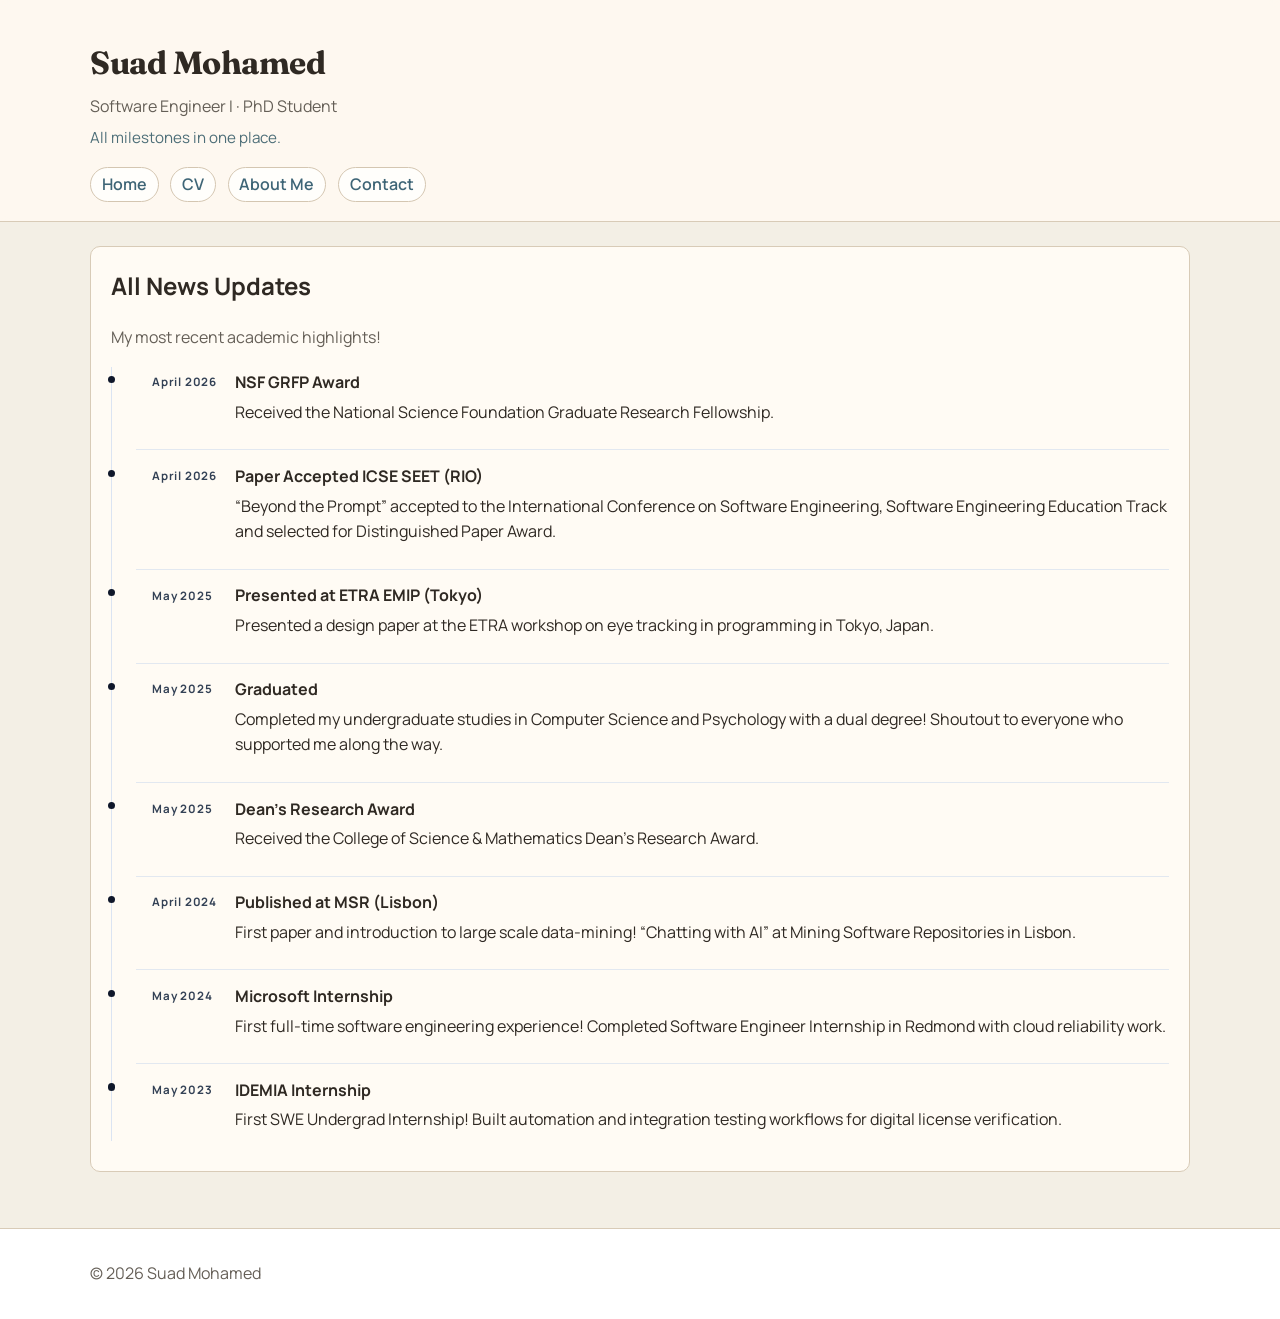
<file: news.html>
<!doctype html>
<html lang="en">
  <head>
    <meta charset="UTF-8" />
    <meta name="viewport" content="width=device-width, initial-scale=1.0" />
    <meta
      name="description"
      content="Complete news archive for Suad Mohamed with all academic and professional updates."
    />
    <title>News Archive | Suad Mohamed</title>
    <link rel="preconnect" href="https://fonts.googleapis.com" />
    <link rel="preconnect" href="https://fonts.gstatic.com" crossorigin />
    <link
      href="https://fonts.googleapis.com/css2?family=Fraunces:opsz,wght@9..144,600;9..144,700&family=Manrope:wght@400;500;700&display=swap"
      rel="stylesheet"
    />
    <link rel="icon" type="image/png" href="photos/profile/babypic.png" />
    <link rel="apple-touch-icon" href="photos/profile/babypic.png" />
    <link rel="stylesheet" href="styles.css" />
  </head>
  <body class="news-page">
    <header class="site-header">
      <div class="container">
        <h1>Suad Mohamed</h1>
        <p class="subtitle">Software Engineer I · PhD Student </p>
        <p class="home-note">All milestones in one place.</p>
        <nav aria-label="Primary navigation">
          <ul class="nav-list">
            <li><a href="index.html">Home</a></li>
            <li><a href="cv.html" target="_blank" rel="noopener">CV</a></li>
            <li><a href="about.html">About Me</a></li>
            <li class="nav-contact-item">
              <button
                type="button"
                class="nav-contact-toggle"
                id="newsContactToggle"
                aria-expanded="false"
                aria-controls="newsContactRow"
              >
                Contact
              </button>
              <div class="nav-contact-row" id="newsContactRow" aria-label="Contact links">
                <a class="nav-contact-icon" href="mailto:suad.h.mohamed@vanderbilt.edu" aria-label="Email">
                  <svg viewBox="0 0 24 24" width="30" height="30" aria-hidden="true" focusable="false">
                    <path d="M3 6h18v12H3z" fill="none" stroke="currentColor" stroke-width="1.8" />
                    <path d="M3 7l9 7 9-7" fill="none" stroke="currentColor" stroke-width="1.8" />
                  </svg>
                </a>
                <a class="nav-contact-icon" href="https://www.linkedin.com/in/suad-hmohamed" aria-label="LinkedIn">
                  <svg viewBox="0 0 24 24" width="30" height="30" aria-hidden="true" focusable="false">
                    <path d="M5 9h3v10H5zM6.5 5.5A1.5 1.5 0 116.5 8a1.5 1.5 0 010-3zM10 9h3v1.6c.7-1.2 2-1.9 3.3-1.8 2.3 0 4 1.5 4 4.5V19h-3v-5.1c0-1.4-.5-2.3-1.8-2.3s-2 .8-2 2.3V19h-3z" fill="currentColor" />
                  </svg>
                </a>
                <a class="nav-contact-icon" href="https://github.com/sussanmo" aria-label="GitHub">
                  <svg viewBox="0 0 24 24" width="30" height="30" aria-hidden="true" focusable="false">
                    <path d="M12 2C6.5 2 2 6.6 2 12.3c0 4.5 2.8 8.3 6.7 9.6.5.1.7-.2.7-.5v-2c-2.7.6-3.2-1.2-3.2-1.2-.4-1.2-1-1.5-1-1.5-.9-.6 0-.6 0-.6 1 .1 1.6 1.1 1.6 1.1.9 1.6 2.3 1.1 2.8.9.1-.7.4-1.1.7-1.3-2.1-.2-4.3-1.1-4.3-4.8 0-1 .3-1.8.8-2.5 0-.2-.3-1.2.1-2.5 0 0 .8-.3 2.6 1a8.8 8.8 0 014.8 0c1.8-1.3 2.6-1 2.6-1 .4 1.3.1 2.3.1 2.5.5.7.8 1.5.8 2.5 0 3.7-2.2 4.6-4.3 4.8.4.3.7 1 .7 2v2.9c0 .3.2.6.7.5 3.9-1.3 6.7-5.1 6.7-9.6C22 6.6 17.5 2 12 2z" fill="currentColor" />
                  </svg>
                </a>
              </div>
            </li>
          </ul>
        </nav>
      </div>
    </header>

    <main class="container">
      <section class="card">
        <h2>All News Updates</h2>
        <p class="news-intro">
            My most recent academic highlights!
        </p>
        <ol class="news-archive-list" aria-label="All news updates in chronological order">
          <li class="news-archive-item">
            <article>
              <p class="news-year">April 2026</p>
              <h3>NSF GRFP Award</h3>
              <p>
                Received the National Science Foundation Graduate Research Fellowship.
              </p>
            </article>
          </li>
          <li class="news-archive-item">
            <article>
              <p class="news-year">April 2026</p>
              <h3>Paper Accepted ICSE SEET (RIO)</h3>
              <p>
                “Beyond the Prompt” accepted to the International Conference on Software Engineering,
                Software Engineering Education Track and selected for Distinguished Paper Award.
              </p>
            </article>
          </li>

          <li class="news-archive-item">
            <article>
              <p class="news-year">May 2025</p>
              <h3>Presented at ETRA EMIP (Tokyo)</h3>
              <p>
                Presented a design paper at the ETRA workshop on eye tracking in programming in Tokyo, Japan.
              </p>
            </article>
          </li>

          <li class="news-archive-item">
            <article>
              <p class="news-year">May 2025</p>
              <h3>Graduated</h3>
              <p>
                Completed my undergraduate studies in Computer Science and Psychology with a dual degree! Shoutout to everyone who supported me along the way.
              </p>
            </article>
          </li>

          <li class="news-archive-item">
            <article>
              <p class="news-year">May 2025</p>
              <h3>Dean's Research Award</h3>
              <p>
                Received the College of Science &amp; Mathematics Dean's Research Award.
              </p>
            </article>
          </li>

          <li class="news-archive-item">
            <article>
              <p class="news-year">April 2024</p>
              <h3>Published at MSR (Lisbon)</h3>
              <p>
                First paper and introduction to large scale data-mining! “Chatting with AI” at Mining Software Repositories in Lisbon.
              </p>
            </article>
          </li>

          <li class="news-archive-item">
            <article>
              <p class="news-year">May 2024</p>
              <h3>Microsoft Internship</h3>
              <p>
                First full-time software engineering experience! Completed Software Engineer Internship in Redmond with cloud reliability work.
              </p>
            </article>
          </li>

          <li class="news-archive-item">
            <article>
              <p class="news-year">May 2023</p>
              <h3>IDEMIA Internship</h3>
              <p>
                First SWE Undergrad Internship! Built automation and integration testing workflows for digital license verification.
              </p>
            </article>
          </li>
        </ol>
      </section>
    </main>

    <footer class="site-footer">
      <div class="container">
        <p>© <span id="year">2026</span> Suad Mohamed</p>
      </div>
    </footer>
    <script src="news.js"></script>
  </body>
</html>
</file>
<file: styles.css>
:root {
  --bg: #f8fafc;
  --text: #0f172a;
  --muted: #475569;
  --card: #ffffff;
  --border: #e2e8f0;
  --link: #1d4ed8;
  --pin-card-width: 230px;
  --pin-row-unit: 10px;
}

* {
  box-sizing: border-box;
}

body {
  margin: 0;
  font-family: Arial, Helvetica, sans-serif;
  background: var(--bg);
  color: var(--text);
  line-height: 1.6;
}

.home-page .corner-greeter {
  position: fixed;
  top: 0;
  right: 0;
  display: grid;
  justify-items: center;
  gap: 0;
  z-index: 30;
  pointer-events: none;
  animation: corner-slide-in 950ms cubic-bezier(0.19, 1.2, 0.36, 1);
  transition: opacity 180ms ease, transform 220ms ease;
}

.home-page .corner-greeter.is-hidden {
  opacity: 0;
  transform: translateY(-10px);
}

.home-page .corner-greeter-mascot {
  width: 56px;
  height: 56px;
  display: block;
  object-fit: contain;
}

@keyframes corner-slide-in {
  0% {
    transform: translateX(88px) rotate(4deg);
    opacity: 0;
  }
  70% {
    transform: translateX(-6px) rotate(-2deg);
    opacity: 1;
  }
  100% {
    transform: translateX(0) rotate(0deg);
    opacity: 1;
  }
}

.home-page {
  --bg: #f3efe5;
  --text: #2f2923;
  --muted: #655f57;
  --card: #fffbf4;
  --border: #d8cbb7;
  --link: #3e6576;
  font-family: 'Manrope', sans-serif;
  background:
    radial-gradient(circle at 10% 8%, rgba(156, 129, 96, 0.16), rgba(156, 129, 96, 0)),
    radial-gradient(circle at 88% 16%, rgba(86, 126, 116, 0.14), rgba(86, 126, 116, 0)),
    var(--bg);
}

.home-page h1,
.home-page h2 {
  font-family: 'Fraunces', serif;
  letter-spacing: -0.015em;
}

.home-page .container {
  width: min(1100px, 94%);
}

.home-page .site-header {
  background: rgba(255, 250, 242, 0.86);
  border-bottom: 1px solid #d8cbb7;
  backdrop-filter: blur(5px);
  padding: 2.3rem 0 1.2rem;
}

.home-page .subtitle {
  margin-bottom: 0.4rem;
}

.home-note {
  margin: 0.2rem 0 1rem;
  color: #4d6e78;
  font-size: 0.95rem;
}

.news-page {
  --bg: #f3efe5;
  --text: #2f2923;
  --muted: #655f57;
  --card: #fffbf4;
  --border: #d8cbb7;
  --link: #3e6576;
  font-family: 'Manrope', sans-serif;
  background: var(--bg);
}

.news-page .container {
  width: min(1100px, 94%);
}

.news-page .site-header {
  background: rgba(255, 250, 242, 0.86);
  border-bottom: 1px solid #d8cbb7;
  backdrop-filter: blur(5px);
  padding: 2.3rem 0 1.2rem;
}

.news-page .site-header h1 {
  font-family: 'Fraunces', serif;
  letter-spacing: -0.015em;
}

.news-page .subtitle {
  margin-bottom: 0.4rem;
}

.home-page .nav-list a,
.home-page .nav-contact-toggle,
.about-page .nav-list a,
.about-page .nav-contact-toggle,
.news-page .nav-list a,
.news-page .nav-contact-toggle {
  background: rgba(255, 255, 255, 0.75);
  border: 1px solid #d4c6b1;
  border-radius: 999px;
  padding: 0.24rem 0.68rem;
  min-height: 2rem;
  display: inline-flex;
  align-items: center;
  line-height: 1.2;
  color: var(--link);
  font: inherit;
  font-weight: 600;
  text-decoration: none;
  appearance: none;
}

.home-page .nav-list,
.about-page .nav-list,
.news-page .nav-list {
  gap: 0.72rem;
}

.home-page .nav-contact-item,
.about-page .nav-contact-item,
.news-page .nav-contact-item {
  position: relative;
  display: inline-flex;
  align-items: center;
  gap: 0;
  min-height: 2rem;
  vertical-align: middle;
}

.home-page .nav-contact-toggle {
  cursor: pointer;
}

.about-page .nav-contact-toggle {
  cursor: pointer;
}

.news-page .nav-contact-toggle {
  cursor: pointer;
}

.home-page .nav-contact-row,
.about-page .nav-contact-row,
.news-page .nav-contact-row {
  position: absolute;
  top: 0;
  left: calc(100% + 0.35rem);
  z-index: 25;
  display: inline-flex;
  align-items: center;
  gap: 0.26rem;
  min-height: 2.3rem;
  padding: 0;
  overflow: hidden;
  max-width: 0;
  opacity: 0;
  transform: translate(-8px, 0);
  transition: max-width 260ms ease, opacity 210ms ease, transform 260ms ease;
}

.home-page .nav-contact-row.is-open,
.about-page .nav-contact-row.is-open,
.news-page .nav-contact-row.is-open {
  max-width: 180px;
  opacity: 1;
  transform: translate(0, 0);
}

.home-page .nav-contact-icon,
.about-page .nav-contact-icon,
.news-page .nav-contact-icon {
  width: 2.2rem;
  height: 2.2rem;
  border-radius: 999px;
  border: 1px solid #9f7a4e;
  background: #fff7ea;
  color: #3f2f1f;
  display: grid;
  place-items: center;
}

.home-page .nav-contact-icon svg,
.about-page .nav-contact-icon svg,
.news-page .nav-contact-icon svg {
  display: block;
  width: 28px !important;
  height: 28px !important;
}

.home-page .nav-contact-icon:hover,
.about-page .nav-contact-icon:hover,
.news-page .nav-contact-icon:hover {
  background: #e8cfad;
}

.home-page .card {
  border-radius: 18px;
  border-color: #d8cbb7;
  box-shadow: 0 14px 24px rgba(79, 60, 38, 0.08);
  margin-bottom: 1rem;
  padding: 1.15rem 1.2rem;
  animation: home-card-rise 420ms ease both;
}

.home-page .home-layout {
  display: block;
}

.home-page .home-about {
  width: 100%;
}

.home-page .intro-grid {
  display: block;
}

.home-page .home-publications {
  width: 100%;
}

.home-page .home-news {
  width: 100%;
}

.home-page .card:nth-of-type(2) {
  animation-delay: 70ms;
}

.home-page .card:nth-of-type(3) {
  animation-delay: 140ms;
}

.home-page .card:nth-of-type(4) {
  animation-delay: 210ms;
}

.home-page .headshot-frame {
  border-radius: 16px;
  border: 1px solid #d3c2ab;
  background: #f7f0e4;
  padding: 0.35rem;
  width: 190px;
  max-width: 190px;
  aspect-ratio: 4 / 5;
  float: right;
  clear: right;
  margin: 0.05rem 0 0.7rem 0.95rem;
  box-shadow: 0 10px 20px rgba(79, 60, 38, 0.12);
  overflow: hidden;
}

.home-page .headshot {
  min-height: 0;
  border-radius: 12px;
  object-position: center 24%;
}

.home-signature {
  clear: both;
  margin-top: 0.9rem;
  border-top: 1px dashed #cdbba2;
  padding-top: 0.75rem;
}

.home-signature p {
  margin: 0;
  font-size: 0.82rem;
  text-transform: uppercase;
  letter-spacing: 0.08em;
  color: #6c5a45;
}

.cozy-tags {
  margin-top: 0.45rem;
  display: flex;
  flex-wrap: wrap;
  gap: 0.42rem;
}

.cozy-tags span {
  font-size: 0.8rem;
  background: #f1e8da;
  color: #4d4438;
  border: 1px solid #d7c7af;
  border-radius: 999px;
  padding: 0.25rem 0.6rem;
}

.home-page .news-intro {
  color: #665f56;
}

.home-page .news-card {
  background: #fff9ef;
  border-color: #ddccb1;
  box-shadow: 0 12px 26px rgba(77, 64, 47, 0.14);
}

.home-page main {
  padding: 1.2rem 0 2.2rem;
}

.home-page .news-year {
  color: #3f6b67;
}

@keyframes home-card-rise {
  from {
    opacity: 0;
    transform: translateY(8px);
  }
  to {
    opacity: 1;
    transform: translateY(0);
  }
}

.container {
  width: min(900px, 92%);
  margin: 0 auto;
}

.site-header {
  background: #ffffff;
  border-bottom: 1px solid var(--border);
  padding: 2rem 0 1rem;
}

h1 {
  margin: 0;
  font-size: 2rem;
}

.subtitle {
  margin: 0.4rem 0 1rem;
  color: var(--muted);
}

.nav-list {
  list-style: none;
  display: flex;
  gap: 1rem;
  margin: 0;
  padding: 0;
  flex-wrap: wrap;
  align-items: center;
}

.nav-list li {
  display: flex;
  align-items: center;
}

.nav-list a {
  color: var(--link);
  text-decoration: none;
  font-weight: 600;
}

.nav-list a:hover {
  text-decoration: underline;
}

main {
  padding: 1.5rem 0 2.5rem;
}

.card {
  background: var(--card);
  border: 1px solid var(--border);
  border-radius: 10px;
  padding: 1.25rem;
  margin-bottom: 1rem;
}

.intro-grid {
  display: grid;
  grid-template-columns: 1.4fr 1fr;
  gap: 1rem;
  align-items: stretch;
}

.headshot-frame {
  border: 1px solid var(--border);
  border-radius: 10px;
  min-height: 220px;
  overflow: hidden;
  background: #f1f5f9;
}

.headshot {
  width: 100%;
  height: 100%;
  min-height: 220px;
  object-fit: cover;
  display: block;
}

.card ul {
  padding-left: 1.2rem;
}

.card li {
  margin-bottom: 0.65rem;
}

.card ul ul {
  margin-top: 0.35rem;
}

.card p {
  margin-top: 0.5rem;
  margin-bottom: 0.5rem;
}

/* Publications */
.pub-list {
  display: flex;
  flex-direction: column;
  gap: 0;
}

.pub-item {
  padding: 1rem 0;
  border-bottom: 1px solid var(--border);
}

.pub-item:last-child {
  border-bottom: none;
  padding-bottom: 0;
}

.pub-meta {
  display: flex;
  align-items: center;
  flex-wrap: wrap;
  gap: 0.3rem;
  margin-bottom: 0.35rem;
}

.pub-venue-name {
  font-weight: 700;
  font-size: 0.85rem;
  color: var(--text);
}

.pub-dot {
  color: var(--muted);
  font-size: 0.85rem;
}

.pub-location {
  font-size: 0.82rem;
  color: var(--muted);
}

.pub-title {
  margin: 0 0 0.2rem;
  font-weight: 700;
  font-size: 0.97rem;
  line-height: 1.4;
  color: var(--text);
}

.pub-title a {
  color: inherit;
  text-decoration: none;
}

.pub-title a:hover {
  text-decoration: underline;
  color: var(--link, #3e6576);
}

.pub-authors {
  margin: 0;
  font-size: 0.85rem;
  color: var(--muted);
}

.pub-me {
  font-weight: 700;
  color: var(--text);
}

.pub-award {
  font-size: 0.82rem;
  color: #a07c2a;
  font-style: italic;
}

.pub-links {
  margin-left: auto;
}

.pub-links a {
  font-size: 0.78rem;
  font-weight: 700;
  color: var(--link, #3e6576);
  text-decoration: none;
  border: 1px solid var(--link, #3e6576);
  border-radius: 4px;
  padding: 0.1rem 0.4rem;
}

.pub-links a:hover {
  background: var(--link, #3e6576);
  color: #fff;
}

.news-intro {
  color: var(--muted);
}

.news-card {
  width: min(560px, 82vw);
  max-width: 560px;
  min-height: 220px;
  background: #f8fafc;
  border: 1px solid var(--border);
  border-radius: 16px;
  padding: 1rem;
  box-shadow: 0 16px 34px rgba(15, 23, 42, 0.12);
  position: absolute;
  top: 0;
  left: 50%;
  transform-origin: center;
  transition: transform 650ms ease, opacity 650ms ease, filter 650ms ease,
    box-shadow 650ms ease;
}

.news-card h3 {
  margin: 0.2rem 0 0.4rem;
  font-size: 1rem;
}

.news-year {
  display: inline-block;
  margin: 0;
  font-size: 0.8rem;
  font-weight: 700;
  color: var(--link);
}

.news-deck {
  position: relative;
  height: 270px;
  margin-top: 0.35rem;
  overflow: hidden;
  cursor: ew-resize;
}

.news-deck:focus-visible {
  outline: 2px solid var(--link);
  outline-offset: 4px;
}

.news-track {
  position: relative;
  width: 100%;
  height: 100%;
}

.news-card.is-center {
  transform: translate(-50%, 14px) scale(1);
  opacity: 1;
  filter: blur(0);
  z-index: 5;
}

.news-card.is-left {
  transform: translate(calc(-50% - 300px), 24px) scale(0.9) rotate(-1deg);
  opacity: 0.82;
  filter: blur(0.2px);
  z-index: 4;
}

.news-card.is-right {
  transform: translate(calc(-50% + 300px), 24px) scale(0.9) rotate(1deg);
  opacity: 0.82;
  filter: blur(0.2px);
  z-index: 4;
}

.news-card.is-back {
  transform: translate(-50%, 34px) scale(0.82);
  opacity: 0;
  filter: blur(0.8px);
  z-index: 1;
  pointer-events: none;
}

.news-archive-list {
  margin: 1rem 0 0;
  padding: 0 0 0 1.5rem;
  list-style: none;
  border-left: 1px solid #dbe4f2;
}

.news-archive-item {
  position: relative;
  margin: 0;
  padding: 0 0 1rem 1rem;
  border-bottom: 1px solid #e2e8f0;
}

.news-archive-item:last-child {
  border-bottom: none;
  padding-bottom: 0;
}

.news-archive-item::before {
  content: '';
  position: absolute;
  left: -1.74rem;
  top: 0.55rem;
  width: 0.45rem;
  height: 0.45rem;
  border-radius: 999px;
  background: #0f172a;
}

.news-archive-item article {
  display: grid;
  grid-template-columns: 68px 1fr;
  column-gap: 0.95rem;
  align-items: start;
  padding-top: 0.2rem;
}

.news-archive-item .news-year {
  grid-column: 1;
  margin-top: 0.2rem;
  font-size: 0.72rem;
  letter-spacing: 0.07em;
  color: #334155;
}

.news-archive-item h3,
.news-archive-item p {
  grid-column: 2;
}

.news-archive-item h3 {
  margin: 0 0 0.2rem;
  font-size: 1rem;
}

.news-archive-item p {
  margin-top: 0;
}

.about-page {
  --pin-card-width: 300px;
  --pin-row-unit: 10px;
  --link: #3e6576;
  background: #f2efe6;
  font-family: 'Manrope', sans-serif;
}

.about-page .site-header {
  background: rgba(255, 250, 242, 0.86);
  border-bottom: 1px solid #d8cbb7;
  backdrop-filter: blur(5px);
  padding: 2.3rem 0 1.2rem;
}

.about-page .site-header h1 {
  font-family: 'Fraunces', serif;
  letter-spacing: -0.015em;
}

.about-page .subtitle {
  margin-bottom: 0.4rem;
}

.about-page .home-note {
  margin: 0.2rem 0 1rem;
  color: #4d6e78;
  font-size: 0.95rem;
}

.about-page .nav-list a:hover {
  text-decoration: underline;
}

.about-page h1,
.about-page h2 {
  font-family: 'Space Grotesk', sans-serif;
}

.about-feed-card {
  border-radius: 18px;
  background: #fbf8f1;
  border-color: #d9cfbe;
  box-shadow: 0 16px 28px rgba(93, 72, 50, 0.12);
  width: min(980px, 100%);
  margin-inline: auto;
}

.about-intro-copy h2 {
  margin: 0.2rem 0 0.3rem;
}

.about-story-toolbar {
  margin-top: 0.95rem;
  display: flex;
  align-items: flex-start;
  justify-content: space-between;
  gap: 0.8rem;
}

.story-strip {
  display: flex;
  gap: 0.9rem;
  flex-wrap: wrap;
  margin-top: 1rem;
}

.about-feed-filter {
  border: 1px solid #efcba8;
  background: #fff8ef;
  color: #7c4f2f;
  border-radius: 999px;
  padding: 0.28rem 0.64rem;
  font-size: 0.78rem;
  font-weight: 700;
  cursor: pointer;
}

.about-feed-filter.is-active {
  background: #9a3412;
  border-color: #9a3412;
  color: #fff7ed;
}

.story-highlight {
  border: none;
  background: transparent;
  color: #4b3a2a;
  padding: 0;
  display: grid;
  justify-items: center;
  gap: 0.28rem;
  cursor: pointer;
}

.story-ring {
  width: 76px;
  height: 76px;
  border-radius: 999px;
  background: conic-gradient(from 120deg, #6a8f6e, #53758f, #7a5a3c, #6a8f6e);
  padding: 3px;
  display: inline-flex;
  align-items: center;
  justify-content: center;
  box-shadow: 0 8px 14px rgba(75, 58, 42, 0.18);
}

.story-thumb {
  width: 100%;
  height: 100%;
  border-radius: 999px;
  object-fit: cover;
  border: 2px solid #fff7ee;
}

.story-label {
  font-size: 0.78rem;
  font-weight: 700;
  letter-spacing: 0.01em;
}

.story-highlight:hover .story-ring {
  transform: translateY(-1px) scale(1.03);
}

.story-highlight:focus-visible {
  outline: 2px solid #53758f;
  outline-offset: 2px;
}

.about-filter-menu-wrap {
  position: relative;
  display: inline-block;
  flex-shrink: 0;
}

.about-filter-menu-button {
  border: 1px solid #c8b89d;
  background: #f7f0e4;
  color: #4b3a2a;
  border-radius: 999px;
  padding: 0.36rem 0.72rem;
  font-size: 0.8rem;
  font-weight: 700;
  display: inline-flex;
  align-items: center;
  gap: 0.35rem;
  cursor: pointer;
}

.about-filter-menu-button:hover {
  background: #efe6d8;
}

.about-filter-menu-button[aria-expanded='true'] {
  background: #e4d9c8;
  border-color: #b6a58b;
}

.about-filter-icon {
  display: inline-flex;
  align-items: center;
}

.about-filter-menu {
  position: absolute;
  top: calc(100% + 0.35rem);
  right: 0;
  background: #fffaf0;
  border: 1px solid #d6cab5;
  border-radius: 12px;
  box-shadow: 0 10px 18px rgba(75, 58, 42, 0.12);
  padding: 0.5rem;
  display: flex;
  flex-wrap: wrap;
  gap: 0.35rem;
  min-width: 250px;
  z-index: 12;
  opacity: 0;
  visibility: hidden;
  pointer-events: none;
  transform: translateY(6px) scale(0.98);
  transform-origin: top left;
  transition: opacity 180ms ease, transform 180ms ease, visibility 180ms ease;
}

.about-filter-menu.is-open {
  opacity: 1;
  visibility: visible;
  pointer-events: auto;
  transform: translateY(0) scale(1);
}

.about-feed-filter {
  border: 1px solid #d5c8b2;
  background: #fff7eb;
  color: #4b3a2a;
  border-radius: 999px;
  padding: 0.25rem 0.62rem;
  font-size: 0.76rem;
  font-weight: 700;
  cursor: pointer;
}

.about-feed-filter.is-active {
  background: #53758f;
  border-color: #53758f;
  color: #f3f8fc;
}

.about-page .container {
  width: min(1080px, 92%);
}

.about-page main.container {
  display: flex;
  justify-content: center;
}

.about-page .pin-board {
  grid-template-columns: repeat(3, minmax(0, 1fr));
  grid-auto-rows: auto;
  grid-auto-flow: row;
  justify-content: stretch;
  gap: 0.8rem;
  max-width: 860px;
  margin: 1rem auto 0;
}

.about-page .pin-card {
  width: 100%;
  border-radius: 18px;
  padding: 0;
  background: #31463c;
  border: 1px solid #a7b9ad;
  position: relative;
}

.about-page .pin-image {
  width: 100%;
  aspect-ratio: 1 / 1;
  height: auto;
  border-radius: 18px;
  margin: 0;
  transition: transform 240ms ease;
}

.about-page .pin-card h3,
.about-page .pin-card p {
  display: none;
}

.about-page .pin-card .pin-caption {
  position: absolute;
  left: 0;
  right: 0;
  bottom: 0;
  padding: 0.75rem 0.75rem 0.85rem;
  background: linear-gradient(to top, rgba(49, 70, 60, 0.88), rgba(49, 70, 60, 0));
}

.about-page .pin-card .pin-caption p {
  display: block;
  margin: 0.22rem 0 0;
  color: #f8fafc;
  font-size: 0.8rem;
  line-height: 1.25;
}

.pin-caption-tag {
  display: inline-block;
  border-radius: 999px;
  background: rgba(240, 234, 220, 0.25);
  color: #f3ede2;
  font-size: 0.69rem;
  font-weight: 700;
  letter-spacing: 0.04em;
  text-transform: uppercase;
  padding: 0.16rem 0.48rem;
}

.about-page .pin-card.is-hidden {
  display: none;
}

.about-page .pin-card:hover .pin-image {
  transform: scale(1.03);
}

.pin-board {
  width: 100%;
  display: grid;
  grid-template-columns: repeat(auto-fill, var(--pin-card-width));
  grid-auto-rows: var(--pin-row-unit);
  grid-auto-flow: dense;
  justify-content: center;
  gap: 0.75rem;
  margin-top: 1rem;
}

.pin-card {
  width: var(--pin-card-width);
  background: #f3f3f3;
  border: none;
  border-radius: 12px;
  padding: 0;
  text-align: left;
  overflow: hidden;
  margin: 0;
}

button.pin-card {
  cursor: pointer;
  font: inherit;
  color: inherit;
}

button.pin-card:hover {
  transform: translateY(-2px);
}

button.pin-card:focus-visible {
  outline: 2px solid var(--link);
  outline-offset: 2px;
}

.pin-image {
  display: block;
  width: 100%;
  border-radius: 12px;
  object-fit: cover;
  margin-bottom: 0;
}

.pin-card h3 {
  margin: 0.65rem 0.75rem 0.2rem;
  font-size: 1rem;
  line-height: 1.2;
}

.pin-card p {
  margin: 0 0.75rem 0.75rem;
  font-size: 0.9rem;
  color: var(--muted);
}

.pin-small .pin-image {
  height: 240px;
}

.pin-medium .pin-image {
  height: 320px;
}

.pin-large .pin-image {
  height: 400px;
}

.pin-modal {
  position: fixed;
  inset: 0;
  background: rgba(15, 23, 42, 0.6);
  display: none;
  align-items: center;
  justify-content: center;
  z-index: 50;
  padding: 1rem;
}

.pin-modal.is-open {
  display: flex;
}

.pin-modal-content {
  width: min(420px, 96%);
  background: #fffaf2;
  border-radius: 16px;
  padding: 0.75rem;
  border: 1px solid #d6cab5;
  position: relative;
}

.pin-modal-media {
  position: relative;
  width: 100%;
  aspect-ratio: 1 / 1;
  border-radius: 12px;
  overflow: hidden;
  background: #ece3d2;
}

.pin-modal-media.is-square {
  aspect-ratio: 1 / 1;
}

.pin-modal-media.is-portrait {
  aspect-ratio: 4 / 5;
}

.pin-modal-image {
  width: 100%;
  height: 100%;
  max-height: none;
  object-fit: contain;
  object-position: center;
  border-radius: 0;
}

.pin-modal-image.is-crop-fit {
  object-fit: cover;
}

.pin-modal-meta {
  margin: 0.55rem 0 0.25rem;
  font-size: 0.78rem;
  letter-spacing: 0.08em;
  text-transform: uppercase;
  color: #5f7a65;
}

.pin-modal-step {
  border: 1px solid #cdbda4;
  background: #f6ede0;
  color: #4b3a2a;
  border-radius: 999px;
  padding: 0.35rem 0.75rem;
  font-size: 0.82rem;
  font-weight: 700;
  cursor: pointer;
}

.pin-modal-step:hover {
  background: #ede2d1;
}

.pin-modal-step-overlay {
  position: absolute;
  top: 50%;
  transform: translateY(-50%);
  width: 2rem;
  height: 2rem;
  border-radius: 999px;
  border: none;
  background: rgba(59, 84, 71, 0.62);
  color: #f7f3e9;
  font-size: 1.35rem;
  line-height: 1;
  display: grid;
  place-items: center;
  padding: 0;
}

.pin-modal-step-prev {
  left: 0.45rem;
}

.pin-modal-step-next {
  right: 0.45rem;
}

.pin-modal-step-overlay[disabled] {
  opacity: 0;
  pointer-events: none;
}

.pin-modal-close {
  position: absolute;
  top: 0.5rem;
  right: 0.6rem;
  border: none;
  background: #ffffff;
  width: 2rem;
  height: 2rem;
  border-radius: 999px;
  cursor: pointer;
  font-size: 1.2rem;
  line-height: 1;
}

h2 {
  margin-top: 0;
}

a {
  color: var(--link);
}

.site-footer {
  border-top: 1px solid var(--border);
  background: #ffffff;
  padding: 1rem 0;
  color: var(--muted);
}

@media (max-width: 700px) {
  .intro-grid {
    grid-template-columns: 1fr;
  }

  .home-page .container {
    width: min(980px, 94%);
  }

  .home-page .home-layout {
    display: block;
  }

  .home-page .intro-grid {
    display: block;
  }

  .home-page .headshot-frame {
    float: right;
    clear: right;
    max-width: 280px;
    width: min(100%, 280px);
    aspect-ratio: auto;
    padding: 0.3rem;
    margin: 0.05rem 0 0.8rem 0.8rem;
  }

  .home-page .nav-contact-row.is-open {
    max-width: 220px;
  }

  .home-page .corner-greeter {
    top: 0;
    right: 0;
  }

  .home-page .corner-greeter-mascot {
    width: 48px;
    height: 48px;
  }

  .news-deck {
    height: auto;
    overflow-x: auto;
    overflow-y: hidden;
    padding-bottom: 0.25rem;
    cursor: grab;
  }

  .news-track {
    display: flex;
    gap: 0.75rem;
    width: max-content;
    height: auto;
  }

  .news-card {
    position: static;
    width: 86vw;
    min-height: 200px;
    max-width: 460px;
    transform: none;
    opacity: 1;
    filter: none;
    box-shadow: 0 12px 22px rgba(15, 23, 42, 0.11);
  }

  .news-card.is-center,
  .news-card.is-left,
  .news-card.is-right,
  .news-card.is-back {
    transform: none;
    opacity: 1;
    filter: none;
  }

  .news-archive-list {
    padding-left: 1.15rem;
  }

  .news-archive-item {
    padding-left: 0.8rem;
  }

  .news-archive-item::before {
    left: -1.4rem;
  }

  .news-archive-item article {
    grid-template-columns: 1fr;
    row-gap: 0.2rem;
  }

  .news-archive-item .news-year,
  .news-archive-item h3,
  .news-archive-item p {
    grid-column: 1;
  }

  .pin-board {
    grid-template-columns: repeat(auto-fill, minmax(180px, 1fr));
    grid-auto-rows: 6px;
    justify-content: stretch;
  }

  .about-page {
    --pin-card-width: 100%;
    --pin-row-unit: 8px;
  }

  .about-intro-copy {
    text-align: center;
  }

  .about-page .nav-contact-row.is-open {
    max-width: 220px;
  }

  .story-strip {
    justify-content: center;
  }

  .about-story-toolbar {
    flex-direction: column;
    align-items: center;
  }

  .about-filter-menu-wrap {
    display: block;
    text-align: center;
  }

  .about-filter-menu {
    left: 50%;
    transform: translateX(-50%);
  }

  .about-page .container {
    width: min(900px, 95%);
  }

  .about-page .pin-board {
    grid-template-columns: repeat(3, minmax(0, 1fr));
    grid-auto-rows: auto;
    gap: 0.6rem;
    max-width: 760px;
  }

  .about-page .pin-card h3 {
    font-size: 0.95rem;
  }

  .about-page .pin-card p {
    font-size: 0.82rem;
  }

  .about-page .pin-card .pin-caption p {
    font-size: 0.76rem;
  }

  .story-strip {
    gap: 0.6rem;
  }

  .story-ring {
    width: 66px;
    height: 66px;
  }

  .about-page .pin-small .pin-image {
    height: 180px;
  }

  .about-page .pin-medium .pin-image {
    height: 230px;
  }

  .about-page .pin-large .pin-image {
    height: 280px;
  }

  .pin-card {
    width: 100%;
    border-radius: 18px;
  }
}

@media (prefers-reduced-motion: reduce) {
  .home-page .corner-greeter {
    animation: none;
  }
}

@media (min-width: 701px) and (max-width: 1024px) {
  .pin-board {
    grid-template-columns: repeat(auto-fill, 210px);
  }

  .about-page {
    --pin-card-width: 240px;
  }

  .about-page .container {
    width: min(1100px, 95%);
  }

  .about-page .pin-board {
    grid-template-columns: repeat(3, minmax(0, 1fr));
    grid-auto-rows: auto;
  }

  .about-page .pin-small .pin-image {
    height: 200px;
  }

  .about-page .pin-medium .pin-image {
    height: 260px;
  }

  .about-page .pin-large .pin-image {
    height: 320px;
  }
}
</file>
